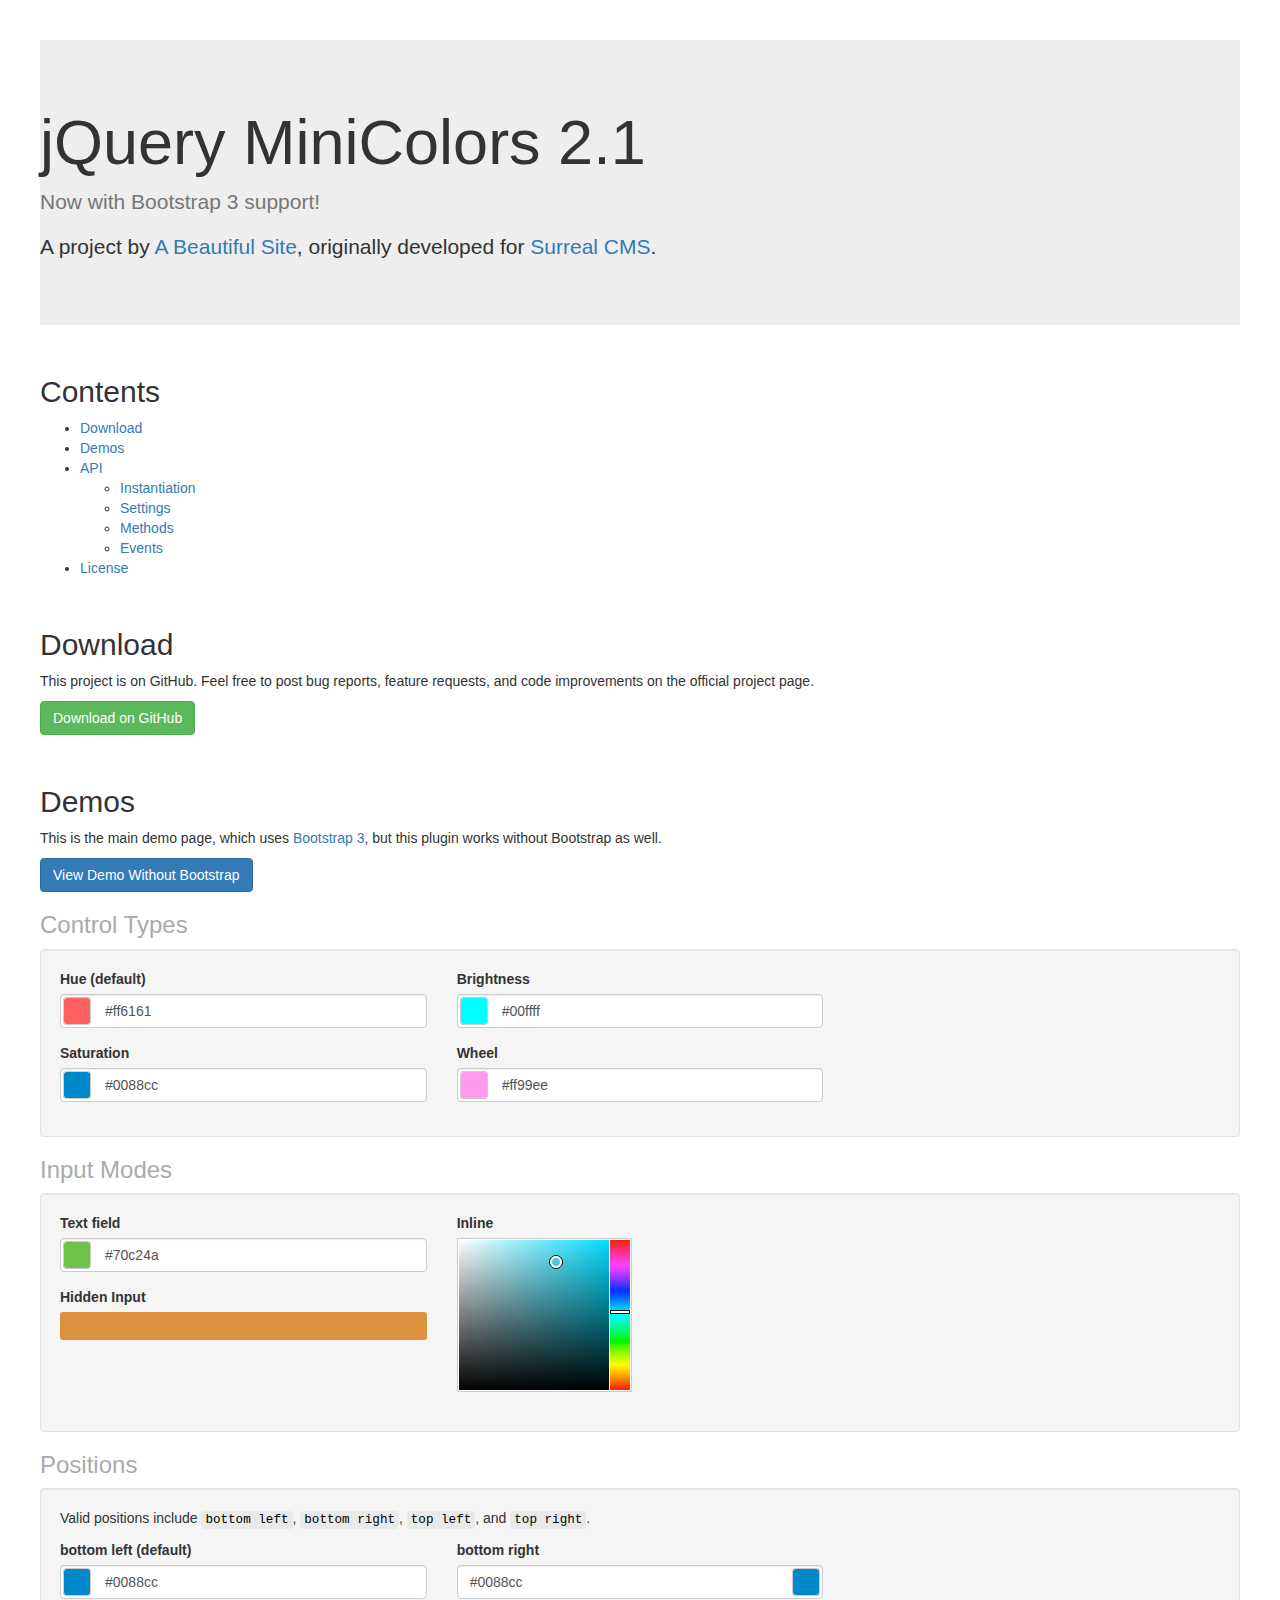
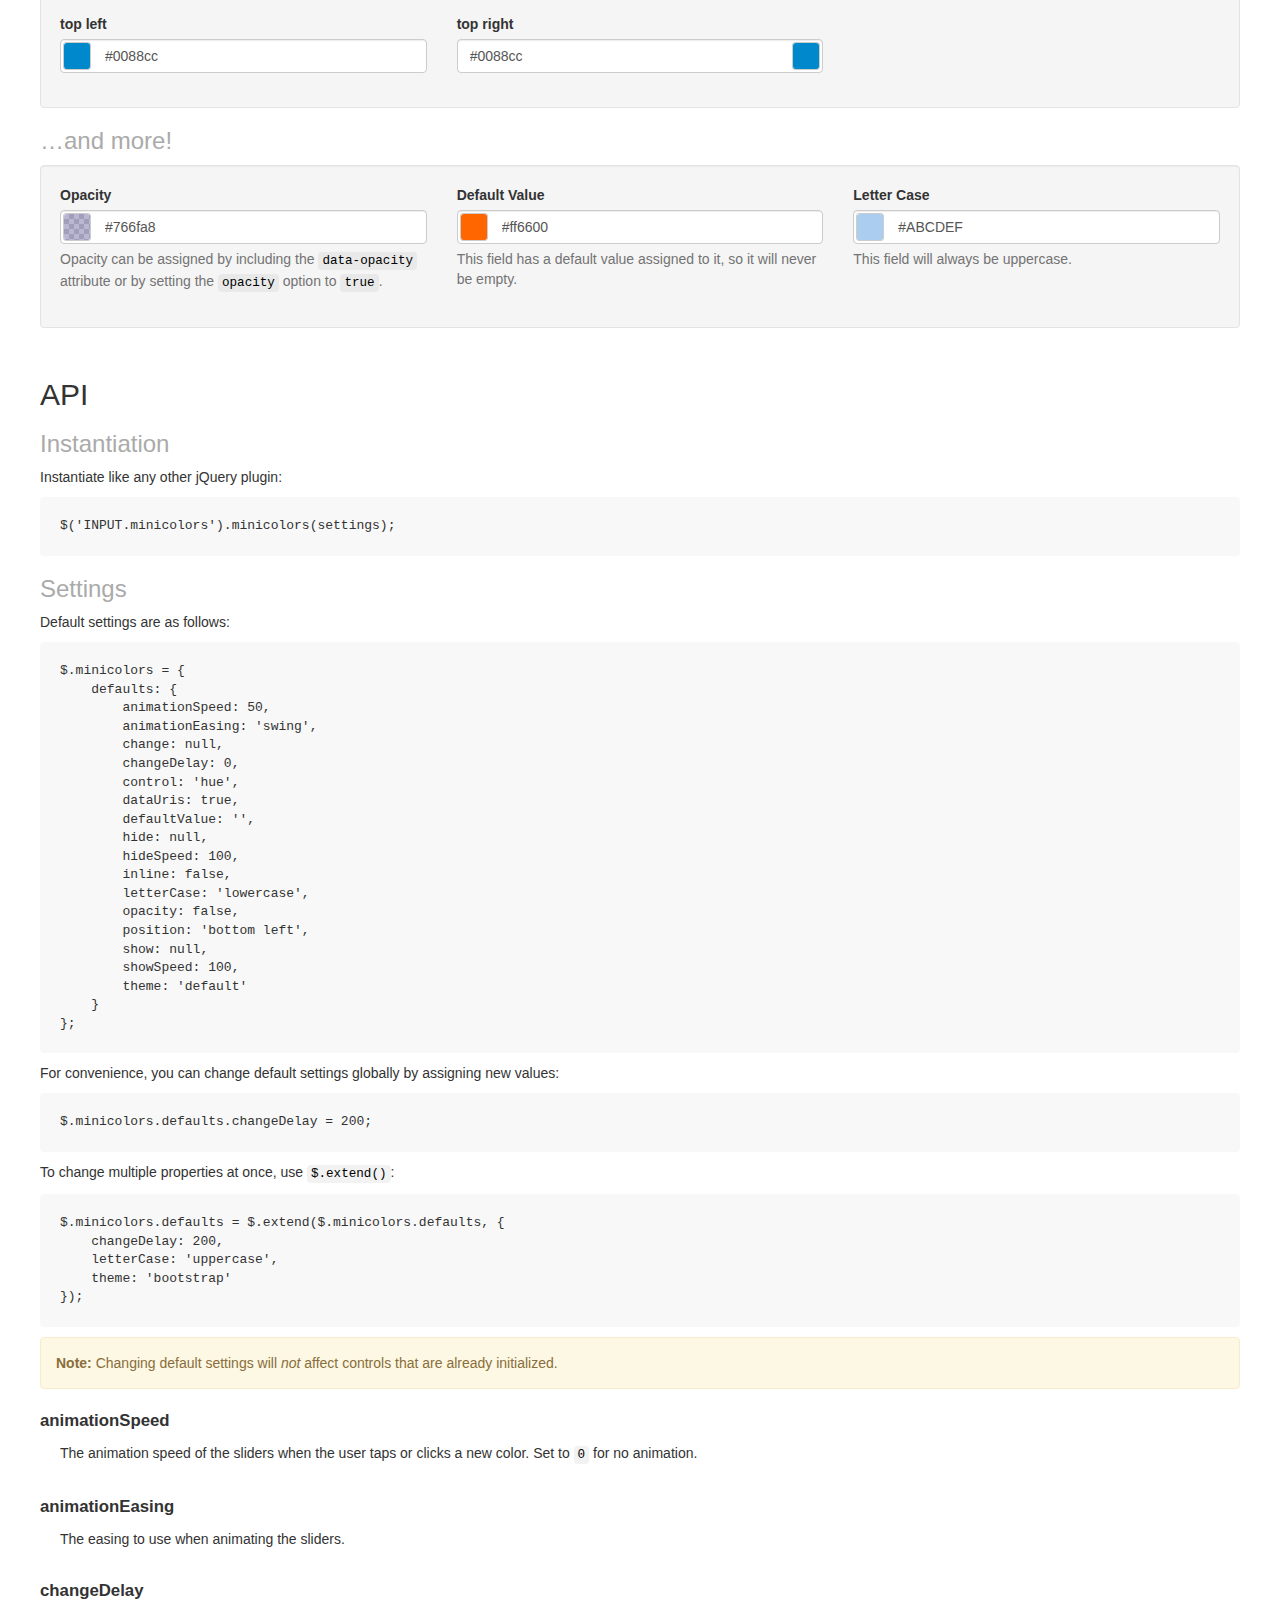
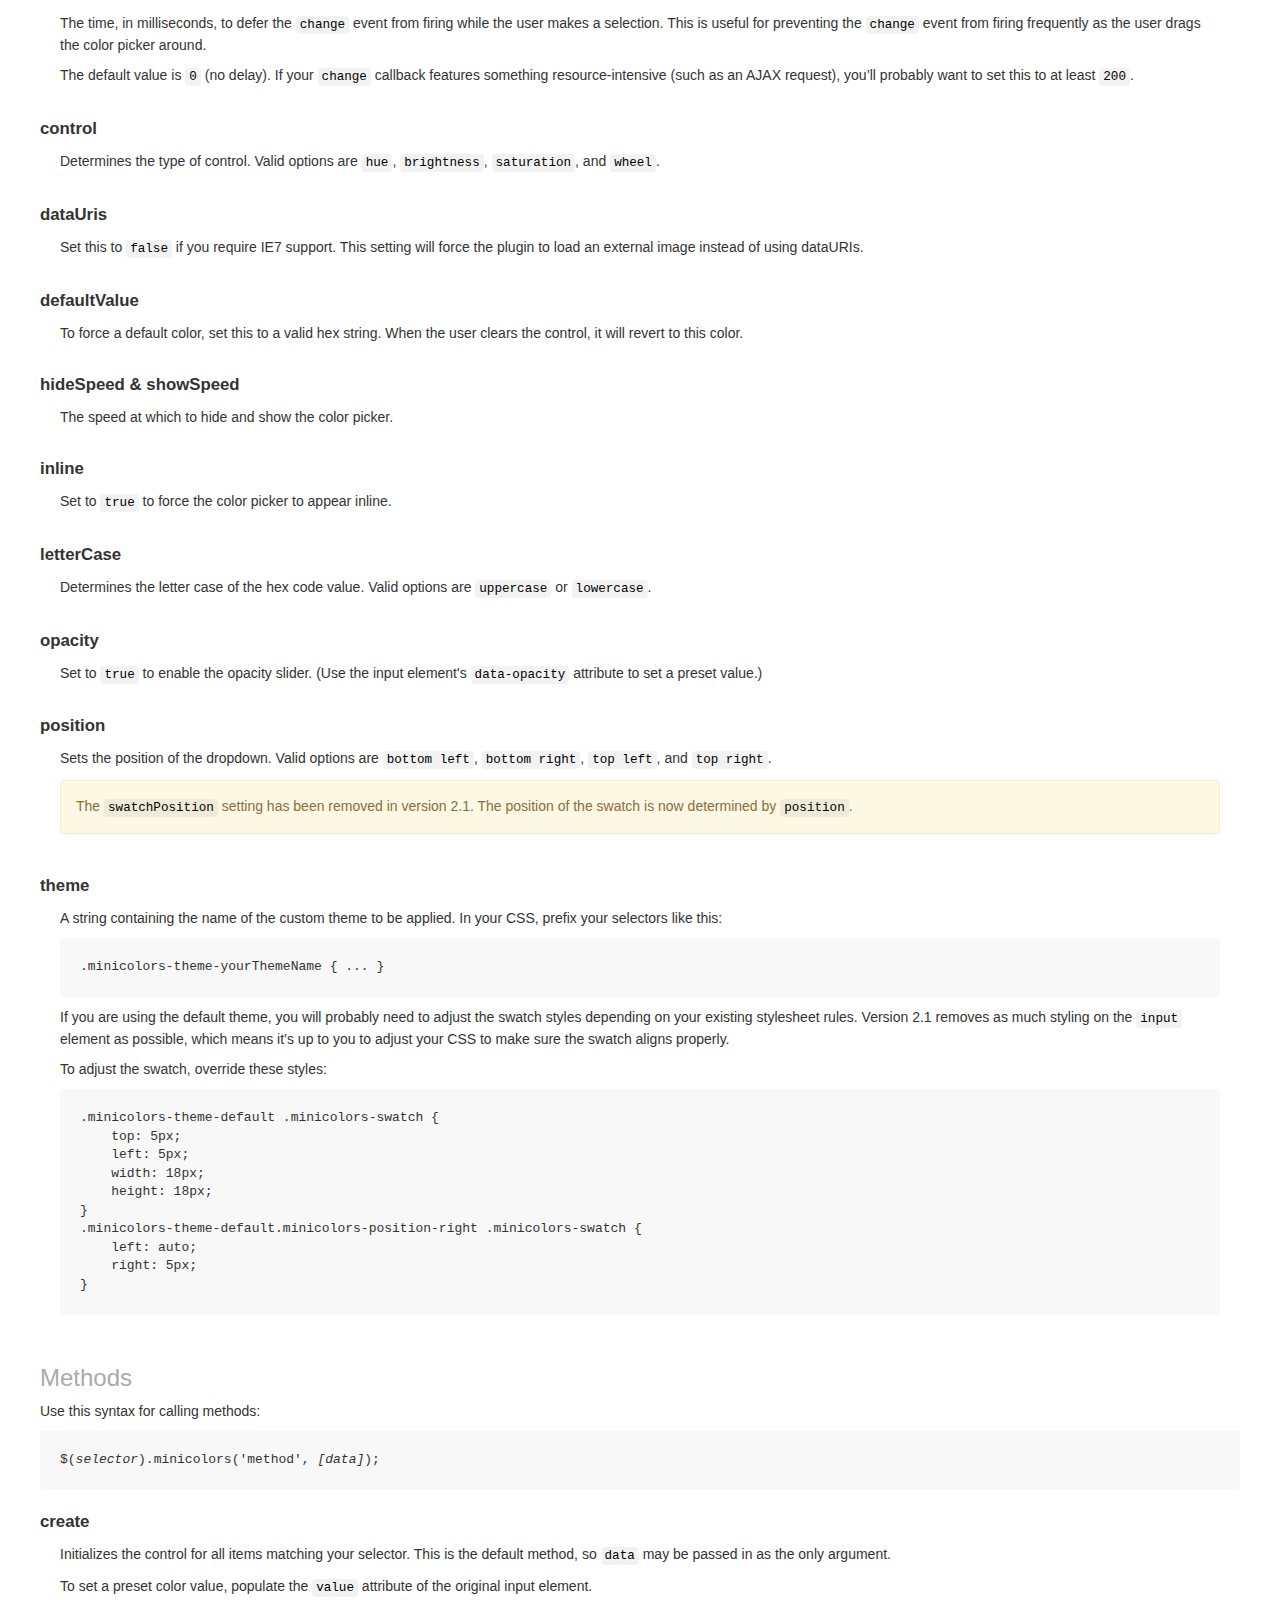
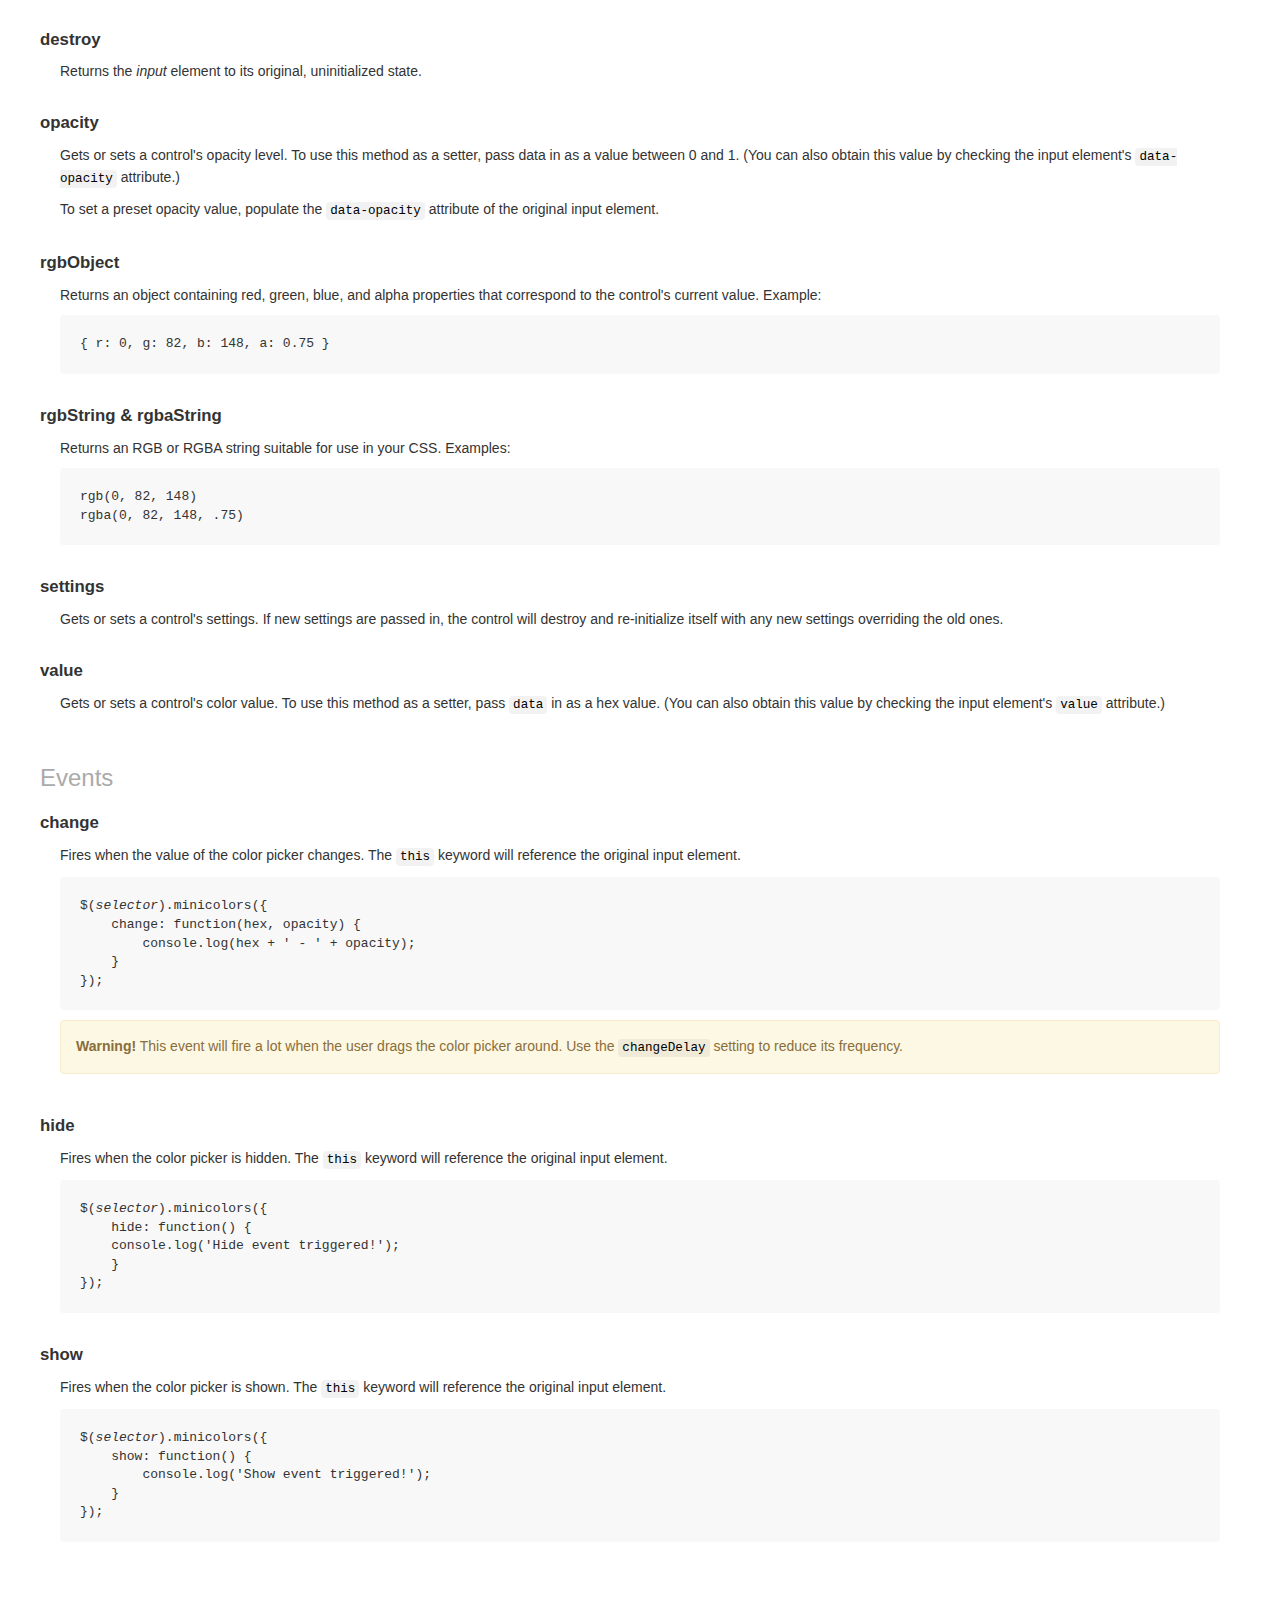
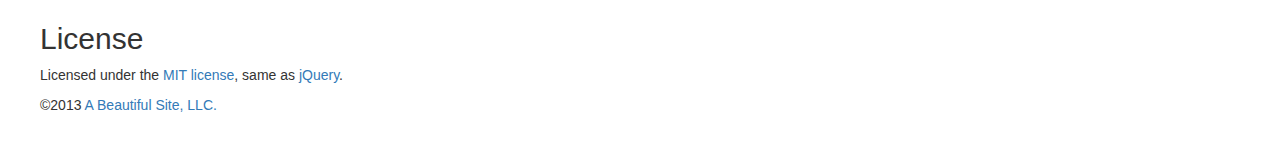
<file: src/jquery-minicolors/index.html>
<!doctype html>
<html>
<head>
    <title>jQuery MiniColors</title>
    <meta charset="utf-8">

    <!-- jQuery -->
    <script src="//ajax.googleapis.com/ajax/libs/jquery/1.10.2/jquery.min.js"></script>

    <!-- Bootstrap 3 -->
    <link rel="stylesheet" href="//netdna.bootstrapcdn.com/bootstrap/3.0.0/css/bootstrap.min.css">
    <script src="//netdna.bootstrapcdn.com/bootstrap/3.0.0/js/bootstrap.min.js"></script>

    <!-- MiniColors -->
    <script src="jquery.minicolors.js"></script>
    <link rel="stylesheet" href="jquery.minicolors.css">

    <style>
        dl {
            margin: 20px 0;
        }
        dt {
            font-size: 120%;
        }
        dd {
            padding: 10px 20px 20px 20px;
        }
        dd:last-child {
            border-bottom: none;
        }
        code {
            color: black;
            border: none;
            background: rgba(128, 128, 128, .1);
        }
        pre {
            background: #f8f8f8;
            border: none;
            color: #333;
            padding: 20px;
        }
        h2 {
            margin-top: 50px;
        }
        h3 {
            color: #aaa;
        }
    </style>

    <script>
        $(document).ready( function() {

            $('.demo').each( function() {
                //
                // Dear reader, it's actually very easy to initialize MiniColors. For example:
                //
                //  $(selector).minicolors();
                //
                // The way I've done it below is just for the demo, so don't get confused
                // by it. Also, data- attributes aren't supported at this time...they're
                // only used for this demo.
                //
                $(this).minicolors({
                    control: $(this).attr('data-control') || 'hue',
                    defaultValue: $(this).attr('data-defaultValue') || '',
                    inline: $(this).attr('data-inline') === 'true',
                    letterCase: $(this).attr('data-letterCase') || 'lowercase',
                    opacity: $(this).attr('data-opacity'),
                    position: $(this).attr('data-position') || 'bottom left',
                    change: function(hex, opacity) {
                        if( !hex ) return;
                        if( opacity ) hex += ', ' + opacity;
                        if( typeof console === 'object' ) {
                            console.log(hex);
                        }
                    },
                    theme: 'bootstrap'
                });

            });

        });
    </script>
</head>
<body>
    <div class="row" style="margin: 40px 40px;">
        <div class="col-12">

            <!-- Intro -->
            <div id="intro" class="jumbotron">
                <h1>jQuery MiniColors 2.1</h1>
                <p class="text-muted">
                    Now with Bootstrap 3 support!
                </p>
                <p>
                    A project by <a href="http://www.abeautifulsite.net/">A Beautiful Site</a>,
                    originally developed for <a href="http://www.surrealcms.com/">Surreal CMS</a>.
                </p>
            </div>

            <!-- Contents -->
            <h2 id="contents">Contents</h2>
            <ul>
                <li><a href="#download">Download</a></li>
                <li><a href="#demos">Demos</a></li>
                <li><a href="#api">API</a>
                    <ul>
                        <li><a href="#instantiation">Instantiation</a></li>
                        <li><a href="#settings">Settings</a></li>
                        <li><a href="#methods">Methods</a></li>
                        <li><a href="#events">Events</a></li>
                    </ul>
                </li>
                <li><a href="#license">License</a></li>
            </ul>

            <!-- Download -->
            <h2 id="download">Download</h2>
            <p>
                This project is on GitHub. Feel free to post bug reports, feature requests, and code
                improvements on the official project page.
            </p>
            <p>
                <a href="https://github.com/claviska/jquery-minicolors" class="btn btn-success">Download on GitHub</a>
            </p>

            <!-- Demos -->
            <h2 id="demos">Demos</h2>
            <p>
                This is the main demo page, which uses <a href="http://getbootstrap.com/">Bootstrap 3</a>,
                but this plugin works without Bootstrap as well.
            </p>
            <p>
                <a href="without-bootstrap.html" class="btn btn-primary">View Demo Without Bootstrap</a>
            </p>

            <!-- Control types -->
            <h3>Control Types</h3>
            <div class="well">
                <div class="row">
                    <div class="col-lg-4 col-sm-4 col-12">

                        <div class="form-group">
                            <label for="hue-demo">Hue (default)</label>
                            <input type="text" id="hue-demo" class="form-control demo" data-control="hue" value="#ff6161">
                        </div>
                        <div class="form-group">
                            <label for="saturation-demo">Saturation</label>
                            <input type="text" id="saturation-demo" class="form-control demo" data-control="saturation" value="#0088cc">
                        </div>
                    </div>

                    <div class="col-lg-4 col-sm-4 col-12">
                        <div class="form-group">
                            <label for="brightness-demo">Brightness</label>
                            <input type="text" id="brightness-demo" class="form-control demo" data-control="brightness" value="#00ffff">
                        </div>
                        <div class="form-group">
                            <label for="wheel-demo">Wheel</label>
                            <input type="text" id="wheel-demo" class="form-control demo" data-control="wheel" value="#ff99ee">
                        </div>
                    </div>
                </div>
            </div>

            <!-- Input modes -->
            <h3>Input Modes</h3>
            <div class="well">
                <div class="row">
                    <div class="col-lg-4 col-sm-4 col-12">
                        <div class="form-group">
                            <label for="text-field">Text field</label>
                            <br>
                            <input type="text" id="text-field" class="form-control demo" value="#70c24a">
                        </div>
                        <div class="form-group">
                            <label for="hidden-input">Hidden Input</label>
                            <br>
                            <input type="hidden" id="hidden-input" class="demo" value="#db913d">
                        </div>
                    </div>
                    <div class="col-lg-4 col-sm-4 col-12">
                        <div class="form-group">
                            <label for="inline">Inline</label>
                            <br>
                            <input type="text" id="inline" class="form-control demo" data-inline="true" value="#4fc8db">
                        </div>
                    </div>
                </div>
            </div>

            <!-- Positions -->
            <h3>Positions</h3>
            <div class="well">
                <p>
                    Valid positions include <code>bottom left</code>, <code>bottom right</code>, <code>top
                    left</code>, and <code>top right</code>.
                </p>
                <div class="row">
                    <div class="col-lg-4 col-sm-4 col-12">
                        <div class="form-group">
                            <label for="position-bottom-left">bottom left (default)</label>
                            <input type="text" id="position-bottom-left" class="form-control demo" data-position="bottom left" value="#0088cc">
                        </div>
                        <div class="form-group">
                            <label for="position-top-left">top left</label>
                            <input type="text" id="position-top-left" class="form-control demo" data-position="top left" value="#0088cc">
                        </div>
                    </div>
                    <div class="col-lg-4 col-sm-4 col-12">
                        <div class="form-group">
                            <label for="position-bottom-right">bottom right</label>
                            <input type="text" id="position-bottom-right" class="form-control demo" data-position="bottom right" value="#0088cc">
                        </div>
                        <div class="form-group">
                            <label for="position-top-right">top right</label>
                            <input type="text" id="position-top-right" class="form-control demo" data-position="top right" value="#0088cc">
                        </div>
                    </div>
                    <div class="col-lg-4 col-sm-4 col-12">
                    </div>
                </div>
            </div>

            <!-- and more -->
            <h3>&hellip;and more!</h3>
            <div class="well">
                <div class="row">
                    <div class="col-lg-4 col-sm-4 col-12">
                        <div class="form-group">
                            <label for="opacity">Opacity</label>
                            <br>
                            <input type="text" id="opacity" class="form-control demo" data-opacity=".5" value="#766fa8">
                            <span class="help-block">
                                Opacity can be assigned by including the <code>data-opacity</code> attribute
                                or by setting the <code>opacity</code> option to <code>true</code>.
                            </span>
                        </div>
                    </div>
                    <div class="col-lg-4 col-sm-4 col-12">
                        <div class="form-group">
                            <label for="default-value">Default Value</label>
                            <br>
                            <input type="text" id="default-value" class="form-control demo" data-defaultValue="#ff6600">
                            <span class="help-block">
                                This field has a default value assigned to it, so it will never be empty.
                            </span>
                        </div>
                    </div>
                    <div class="col-lg-4 col-sm-4 col-12">
                        <div class="form-group">
                            <label for="letter-case">Letter Case</label>
                            <br>
                            <input type="text" id="letter-case" class="form-control demo" data-letterCase="uppercase" value="#abcdef">
                            <span class="help-block">
                                This field will always be uppercase.
                            </span>
                        </div>
                    </div>
                </div>
            </div>

            <!-- API -->
            <h2 id="api">API</h2>

            <!-- Instantiation -->
            <h3 id="instantiation">Instantiation</h3>
            <p>
                Instantiate like any other jQuery plugin:
            </p>
            <pre>$('INPUT.minicolors').minicolors(settings);</pre>

            <!-- Settings -->
            <h3 id="settings">Settings</h3>

            <p>
                Default settings are as follows:
            </p>
<pre>
$.minicolors = {
    defaults: {
        animationSpeed: 50,
        animationEasing: 'swing',
        change: null,
        changeDelay: 0,
        control: 'hue',
        dataUris: true,
        defaultValue: '',
        hide: null,
        hideSpeed: 100,
        inline: false,
        letterCase: 'lowercase',
        opacity: false,
        position: 'bottom left',
        show: null,
        showSpeed: 100,
        theme: 'default'
    }
};
</pre>
            <p>
                For convenience, you can change default settings globally by assigning new values:
            </p>
<pre>
$.minicolors.defaults.changeDelay = 200;
</pre>
            <p>
                To change multiple properties at once, use <code>$.extend()</code>:
            </p>
<pre>
$.minicolors.defaults = $.extend($.minicolors.defaults, {
    changeDelay: 200,
    letterCase: 'uppercase',
    theme: 'bootstrap'
});
</pre>
            <p class="alert alert-warning">
                <strong>Note:</strong> Changing default settings will <em>not</em> affect controls that
                are already initialized.
            </p>



            <dl>
                <dt>animationSpeed</dt>
                <dd>
                    <p>
                        The animation speed of the sliders when the user taps or clicks a new color. Set to
                        <code>0</code> for no animation.
                    </p>
                </dd>

                <dt>animationEasing</dt>
                <dd>
                    <p>
                        The easing to use when animating the sliders.
                    </p>
                </dd>

                <dt>changeDelay</dt>
                <dd>
                    <p>
                        The time, in milliseconds, to defer the <code>change</code> event from firing while
                        the user makes a selection. This is useful for preventing the <code>change</code> event
                        from firing frequently as the user drags the color picker around.
                    </p>
                    <p>
                        The default value is <code>0</code> (no delay). If your <code>change</code> callback
                        features something resource-intensive (such as an AJAX request), you’ll probably want
                        to set this to at least <code>200</code>.
                    </p>
                </dd>

                <dt>control</dt>
                <dd>
                    <p>
                        Determines the type of control. Valid options are <code>hue</code>, <code>brightness</code>,
                        <code>saturation</code>, and <code>wheel</code>.
                    </p>
                </dd>

                <dt>dataUris</dt>
                <dd>
                    <p>
                        Set this to <code>false</code> if you require IE7 support. This setting will force
                        the plugin to load an external image instead of using dataURIs.
                    </p>
                </dd>

                <dt>defaultValue</dt>
                <dd>
                    <p>
                        To force a default color, set this to a valid hex string. When the user clears the
                        control, it will revert to this color.
                    </p>
                </dd>

                <dt>hideSpeed &amp; showSpeed</dt>
                <dd>
                    <p>
                        The speed at which to hide and show the color picker.
                    </p>
                </dd>

                <dt>inline</dt>
                <dd>
                    <p>
                        Set to <code>true</code> to force the color picker to appear inline.
                    </p>
                </dd>

                <dt>letterCase</dt>
                <dd>
                    <p>
                        Determines the letter case of the hex code value. Valid options are <code>uppercase</code>
                        or <code>lowercase</code>.
                    </p>
                </dd>

                <dt>opacity</dt>
                <dd>
                    <p>
                        Set to <code>true</code> to enable the opacity slider. (Use the input element's
                        <code>data-opacity</code> attribute to set a preset value.)
                    </p>
                </dd>

                <dt>position</dt>
                <dd>
                    <p>
                        Sets the position of the dropdown. Valid options are <code>bottom left</code>,
                        <code>bottom right</code>, <code>top left</code>, and <code>top right</code>.
                    </p>
                    <p class="alert alert-warning">
                        The <code>swatchPosition</code> setting has been removed in version 2.1. The position
                        of the swatch is now determined by <code>position</code>.
                    </p>
                </dd>

                <dt>theme</dt>
                <dd>
                    <p>
                        A string containing the name of the custom theme to be applied. In your CSS, prefix
                        your selectors like this:
                    </p>
<pre>
.minicolors-theme-yourThemeName { ... }
</pre>
                    <p>
                        If you are using the default theme, you will probably need to adjust the swatch
                        styles depending on your existing stylesheet rules. Version 2.1 removes as much
                        styling on the <code>input</code> element as possible, which means it’s up to
                        you to adjust your CSS to make sure the swatch aligns properly.
                    </p>
                    <p>
                        To adjust the swatch, override these styles:
                    </p>
<pre>
.minicolors-theme-default .minicolors-swatch {
    top: 5px;
    left: 5px;
    width: 18px;
    height: 18px;
}
.minicolors-theme-default.minicolors-position-right .minicolors-swatch {
    left: auto;
    right: 5px;
}
</pre>
                    </div>
                </dd>
            </dl>

            <!-- Methods -->
            <h3 id="methods">Methods</h3>
            <p>Use this syntax for calling methods:</p>
            <pre>$(<em>selector</em>).minicolors('method', <em>[data]</em>);</pre>
            <dl>
                <dt>create</dt>
                <dd>
                    <p>
                        Initializes the control for all items matching your selector. This is the default
                        method, so <code>data</code> may be passed in as the only argument.
                    </p>
                    <p>
                        To set a preset color value, populate the <code>value</code> attribute of the original
                        input element.
                    </p>
                </dd>

                <dt>destroy</dt>
                <dd>
                    <p>
                        Returns the <em>input</em> element to its original, uninitialized state.
                    </p>
                </dd>

                <dt>opacity</dt>
                <dd>
                    <p>
                        Gets or sets a control's opacity level. To use this method as a setter, pass data in
                        as a value between 0 and 1. (You can also obtain this value by checking the input
                        element's <code>data-opacity</code> attribute.)
                    </p>
                    <p>
                        To set a preset opacity value, populate the <code>data-opacity</code> attribute of the
                        original input element.
                    </p>
                </dd>

                <dt>rgbObject</dt>
                <dd>
                    <p>
                        Returns an object containing red, green, blue, and alpha properties that correspond to
                        the control's current value. Example:
                    </p>
                    <pre>{ r: 0, g: 82, b: 148, a: 0.75 }</pre>
                </dd>

                <dt>rgbString &amp; rgbaString</dt>
                <dd>
                    <p>
                        Returns an RGB or RGBA string suitable for use in your CSS. Examples:
                    </p>
<pre>
rgb(0, 82, 148)
rgba(0, 82, 148, .75)
</pre>
                </dd>

                <dt>settings</dt>
                <dd>
                    <p>
                        Gets or sets a control's settings. If new settings are passed in, the control will
                        destroy and re-initialize itself with any new settings overriding the old ones.
                    </p>
                </dd>

                <dt>value</dt>
                <dd>
                    <p>
                        Gets or sets a control's color value. To use this method as a setter, pass
                        <code>data</code> in as a hex value. (You can also obtain this value by checking the
                        input element's <code>value</code> attribute.)
                    </p>
                </dd>
            </dl>

            <!-- Events -->
            <h3 id="events">Events</h3>
            <dl>
                <dt>change</dt>
                <dd>
                    <p>Fires when the value of the color picker changes. The <code>this</code> keyword will reference the original input element.
<pre>
$(<em>selector</em>).minicolors({
    change: function(hex, opacity) {
        console.log(hex + ' - ' + opacity);
    }
});
</pre>
                    <p class="alert alert-warning">
                        <strong>Warning!</strong> This event will fire a lot when the user drags the
                        color picker around. Use the <code>changeDelay</code> setting to reduce its
                        frequency.
                    </p>
                </dd>

                <dt>hide</dt>
                <dd>
                    <p>
                        Fires when the color picker is hidden. The <code>this</code> keyword will reference
                        the original input element.
                    </p>
<pre>
$(<em>selector</em>).minicolors({
    hide: function() {
    console.log('Hide event triggered!');
    }
});
</pre>
                </dd>

                <dt>show</dt>
                <dd>
                    <p>
                        Fires when the color picker is shown. The <code>this</code> keyword will reference
                        the original input element.
                    </p>
<pre>
$(<em>selector</em>).minicolors({
    show: function() {
        console.log('Show event triggered!');
    }
});
</pre>
                </dd>
            </dl>

            <h2 id="license">License</h2>
            <p>
                Licensed under the <a href="http://opensource.org/licenses/MIT">MIT license</a>,
                same as <a href="https://jquery.org/license/">jQuery</a>.
            </p>
            <p>
                &copy;2013 <a href="http://www.abeautifulsite.net/">A Beautiful Site, LLC.</a>
            </p>
        </div>
    </div>
</body>
</html>
</file>
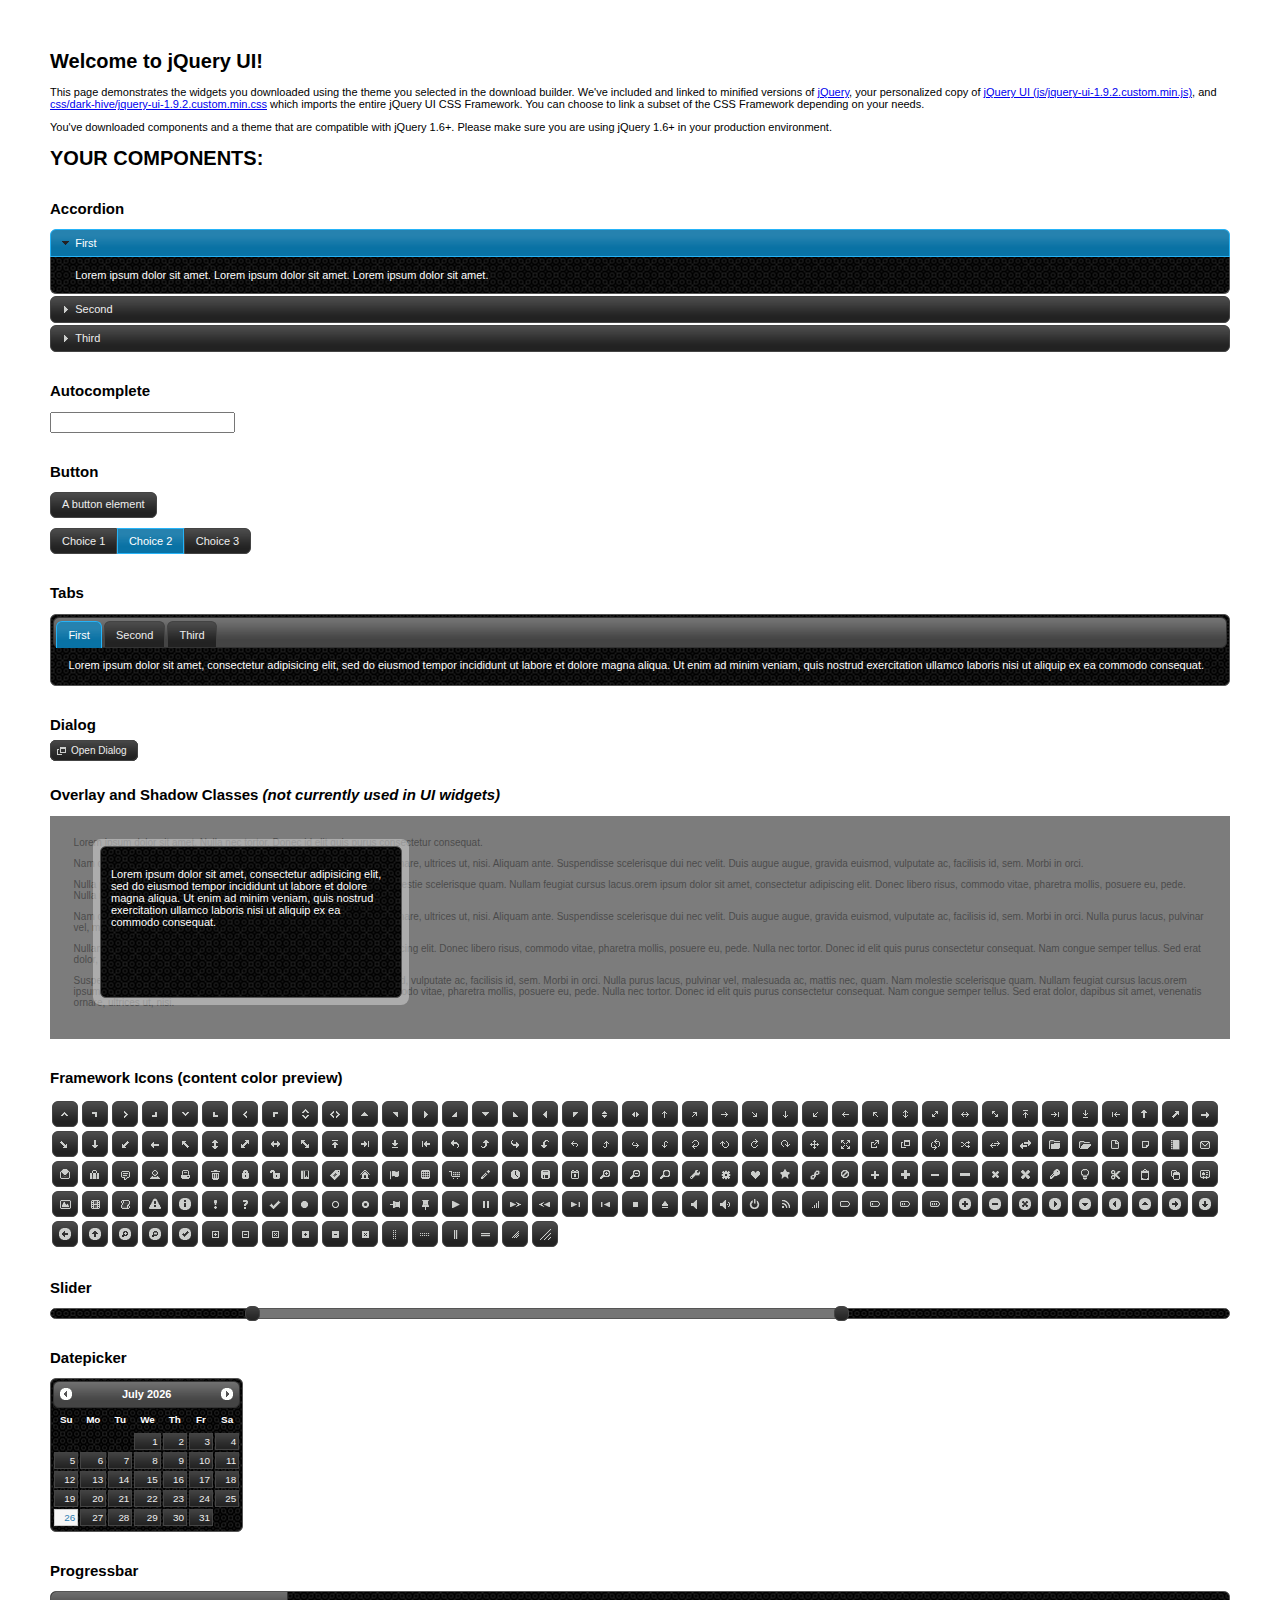
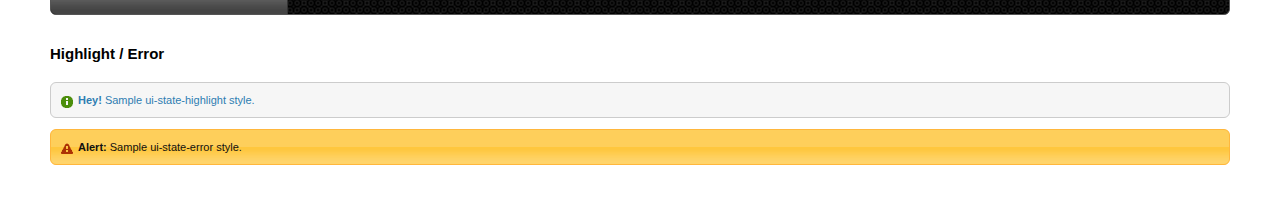
<file: src/jquery-ui-1.9.2.custom/index.html>
<!doctype html>
<html lang="us">
<head>
	<meta charset="utf-8">
	<title>jQuery UI Example Page</title>
	<link href="css/dark-hive/jquery-ui-1.9.2.custom.css" rel="stylesheet">
	<script src="js/jquery-1.8.3.js"></script>
	<script src="js/jquery-ui-1.9.2.custom.js"></script>
	<script>
	$(function() {
		
		$( "#accordion" ).accordion();
		

		
		var availableTags = [
			"ActionScript",
			"AppleScript",
			"Asp",
			"BASIC",
			"C",
			"C++",
			"Clojure",
			"COBOL",
			"ColdFusion",
			"Erlang",
			"Fortran",
			"Groovy",
			"Haskell",
			"Java",
			"JavaScript",
			"Lisp",
			"Perl",
			"PHP",
			"Python",
			"Ruby",
			"Scala",
			"Scheme"
		];
		$( "#autocomplete" ).autocomplete({
			source: availableTags
		});
		

		
		$( "#button" ).button();
		$( "#radioset" ).buttonset();
		

		
		$( "#tabs" ).tabs();
		

		
		$( "#dialog" ).dialog({
			autoOpen: false,
			width: 400,
			buttons: [
				{
					text: "Ok",
					click: function() {
						$( this ).dialog( "close" );
					}
				},
				{
					text: "Cancel",
					click: function() {
						$( this ).dialog( "close" );
					}
				}
			]
		});

		// Link to open the dialog
		$( "#dialog-link" ).click(function( event ) {
			$( "#dialog" ).dialog( "open" );
			event.preventDefault();
		});
		

		
		$( "#datepicker" ).datepicker({
			inline: true
		});
		

		
		$( "#slider" ).slider({
			range: true,
			values: [ 17, 67 ]
		});
		

		
		$( "#progressbar" ).progressbar({
			value: 20
		});
		

		// Hover states on the static widgets
		$( "#dialog-link, #icons li" ).hover(
			function() {
				$( this ).addClass( "ui-state-hover" );
			},
			function() {
				$( this ).removeClass( "ui-state-hover" );
			}
		);
	});
	</script>
	<style>
	body{
		font: 62.5% "Trebuchet MS", sans-serif;
		margin: 50px;
	}
	.demoHeaders {
		margin-top: 2em;
	}
	#dialog-link {
		padding: .4em 1em .4em 20px;
		text-decoration: none;
		position: relative;
	}
	#dialog-link span.ui-icon {
		margin: 0 5px 0 0;
		position: absolute;
		left: .2em;
		top: 50%;
		margin-top: -8px;
	}
	#icons {
		margin: 0;
		padding: 0;
	}
	#icons li {
		margin: 2px;
		position: relative;
		padding: 4px 0;
		cursor: pointer;
		float: left;
		list-style: none;
	}
	#icons span.ui-icon {
		float: left;
		margin: 0 4px;
	}
	</style>
</head>
<body>

<h1>Welcome to jQuery UI!</h1>

<div class="ui-widget">
	<p>This page demonstrates the widgets you downloaded using the theme you selected in the download builder. We've included and linked to minified versions of <a href="js/jquery-1.8.3.js">jQuery</a>, your personalized copy of <a href="js/jquery-ui-1.9.2.custom.min.js">jQuery UI (js/jquery-ui-1.9.2.custom.min.js)</a>, and <a href="css/dark-hive/jquery-ui-1.9.2.custom.min.css">css/dark-hive/jquery-ui-1.9.2.custom.min.css</a> which imports the entire jQuery UI CSS Framework. You can choose to link a subset of the CSS Framework depending on your needs. </p>
	<p>You've downloaded components and a theme that are compatible with jQuery 1.6+. Please make sure you are using jQuery 1.6+ in your production environment.</p>
</div>

<h1>YOUR COMPONENTS:</h1>


<!-- Accordion -->
<h2 class="demoHeaders">Accordion</h2>
<div id="accordion">
	<h3>First</h3>
	<div>Lorem ipsum dolor sit amet. Lorem ipsum dolor sit amet. Lorem ipsum dolor sit amet.</div>
	<h3>Second</h3>
	<div>Phasellus mattis tincidunt nibh.</div>
	<h3>Third</h3>
	<div>Nam dui erat, auctor a, dignissim quis.</div>
</div>



<!-- Autocomplete -->
<h2 class="demoHeaders">Autocomplete</h2>
<div>
	<input id="autocomplete" title="type &quot;a&quot;">
</div>



<!-- Button -->
<h2 class="demoHeaders">Button</h2>
<button id="button">A button element</button>
<form style="margin-top: 1em;">
	<div id="radioset">
		<input type="radio" id="radio1" name="radio"><label for="radio1">Choice 1</label>
		<input type="radio" id="radio2" name="radio" checked="checked"><label for="radio2">Choice 2</label>
		<input type="radio" id="radio3" name="radio"><label for="radio3">Choice 3</label>
	</div>
</form>



<!-- Tabs -->
<h2 class="demoHeaders">Tabs</h2>
<div id="tabs">
	<ul>
		<li><a href="#tabs-1">First</a></li>
		<li><a href="#tabs-2">Second</a></li>
		<li><a href="#tabs-3">Third</a></li>
	</ul>
	<div id="tabs-1">Lorem ipsum dolor sit amet, consectetur adipisicing elit, sed do eiusmod tempor incididunt ut labore et dolore magna aliqua. Ut enim ad minim veniam, quis nostrud exercitation ullamco laboris nisi ut aliquip ex ea commodo consequat.</div>
	<div id="tabs-2">Phasellus mattis tincidunt nibh. Cras orci urna, blandit id, pretium vel, aliquet ornare, felis. Maecenas scelerisque sem non nisl. Fusce sed lorem in enim dictum bibendum.</div>
	<div id="tabs-3">Nam dui erat, auctor a, dignissim quis, sollicitudin eu, felis. Pellentesque nisi urna, interdum eget, sagittis et, consequat vestibulum, lacus. Mauris porttitor ullamcorper augue.</div>
</div>



<!-- Dialog NOTE: Dialog is not generated by UI in this demo so it can be visually styled in themeroller-->
<h2 class="demoHeaders">Dialog</h2>
<p><a href="#" id="dialog-link" class="ui-state-default ui-corner-all"><span class="ui-icon ui-icon-newwin"></span>Open Dialog</a></p>

<h2 class="demoHeaders">Overlay and Shadow Classes <em>(not currently used in UI widgets)</em></h2>
<div style="position: relative; width: 96%; height: 200px; padding:1% 2%; overflow:hidden;" class="fakewindowcontain">
	<p>Lorem ipsum dolor sit amet,  Nulla nec tortor. Donec id elit quis purus consectetur consequat. </p><p>Nam congue semper tellus. Sed erat dolor, dapibus sit amet, venenatis ornare, ultrices ut, nisi. Aliquam ante. Suspendisse scelerisque dui nec velit. Duis augue augue, gravida euismod, vulputate ac, facilisis id, sem. Morbi in orci. </p><p>Nulla purus lacus, pulvinar vel, malesuada ac, mattis nec, quam. Nam molestie scelerisque quam. Nullam feugiat cursus lacus.orem ipsum dolor sit amet, consectetur adipiscing elit. Donec libero risus, commodo vitae, pharetra mollis, posuere eu, pede. Nulla nec tortor. Donec id elit quis purus consectetur consequat. </p><p>Nam congue semper tellus. Sed erat dolor, dapibus sit amet, venenatis ornare, ultrices ut, nisi. Aliquam ante. Suspendisse scelerisque dui nec velit. Duis augue augue, gravida euismod, vulputate ac, facilisis id, sem. Morbi in orci. Nulla purus lacus, pulvinar vel, malesuada ac, mattis nec, quam. Nam molestie scelerisque quam. </p><p>Nullam feugiat cursus lacus.orem ipsum dolor sit amet, consectetur adipiscing elit. Donec libero risus, commodo vitae, pharetra mollis, posuere eu, pede. Nulla nec tortor. Donec id elit quis purus consectetur consequat. Nam congue semper tellus. Sed erat dolor, dapibus sit amet, venenatis ornare, ultrices ut, nisi. Aliquam ante. </p><p>Suspendisse scelerisque dui nec velit. Duis augue augue, gravida euismod, vulputate ac, facilisis id, sem. Morbi in orci. Nulla purus lacus, pulvinar vel, malesuada ac, mattis nec, quam. Nam molestie scelerisque quam. Nullam feugiat cursus lacus.orem ipsum dolor sit amet, consectetur adipiscing elit. Donec libero risus, commodo vitae, pharetra mollis, posuere eu, pede. Nulla nec tortor. Donec id elit quis purus consectetur consequat. Nam congue semper tellus. Sed erat dolor, dapibus sit amet, venenatis ornare, ultrices ut, nisi. </p>

	<!-- ui-dialog -->
	<div class="ui-overlay"><div class="ui-widget-overlay"></div><div class="ui-widget-shadow ui-corner-all" style="width: 302px; height: 152px; position: absolute; left: 50px; top: 30px;"></div></div>
	<div style="position: absolute; width: 280px; height: 130px;left: 50px; top: 30px; padding: 10px;" class="ui-widget ui-widget-content ui-corner-all">
		<div class="ui-dialog-content ui-widget-content" style="background: none; border: 0;">
			<p>Lorem ipsum dolor sit amet, consectetur adipisicing elit, sed do eiusmod tempor incididunt ut labore et dolore magna aliqua. Ut enim ad minim veniam, quis nostrud exercitation ullamco laboris nisi ut aliquip ex ea commodo consequat.</p>
		</div>
	</div>

</div>

<!-- ui-dialog -->
<div id="dialog" title="Dialog Title">
	<p>Lorem ipsum dolor sit amet, consectetur adipisicing elit, sed do eiusmod tempor incididunt ut labore et dolore magna aliqua. Ut enim ad minim veniam, quis nostrud exercitation ullamco laboris nisi ut aliquip ex ea commodo consequat.</p>
</div>



<h2 class="demoHeaders">Framework Icons (content color preview)</h2>
<ul id="icons" class="ui-widget ui-helper-clearfix">
	<li class="ui-state-default ui-corner-all" title=".ui-icon-carat-1-n"><span class="ui-icon ui-icon-carat-1-n"></span></li>
	<li class="ui-state-default ui-corner-all" title=".ui-icon-carat-1-ne"><span class="ui-icon ui-icon-carat-1-ne"></span></li>
	<li class="ui-state-default ui-corner-all" title=".ui-icon-carat-1-e"><span class="ui-icon ui-icon-carat-1-e"></span></li>
	<li class="ui-state-default ui-corner-all" title=".ui-icon-carat-1-se"><span class="ui-icon ui-icon-carat-1-se"></span></li>
	<li class="ui-state-default ui-corner-all" title=".ui-icon-carat-1-s"><span class="ui-icon ui-icon-carat-1-s"></span></li>
	<li class="ui-state-default ui-corner-all" title=".ui-icon-carat-1-sw"><span class="ui-icon ui-icon-carat-1-sw"></span></li>
	<li class="ui-state-default ui-corner-all" title=".ui-icon-carat-1-w"><span class="ui-icon ui-icon-carat-1-w"></span></li>
	<li class="ui-state-default ui-corner-all" title=".ui-icon-carat-1-nw"><span class="ui-icon ui-icon-carat-1-nw"></span></li>
	<li class="ui-state-default ui-corner-all" title=".ui-icon-carat-2-n-s"><span class="ui-icon ui-icon-carat-2-n-s"></span></li>
	<li class="ui-state-default ui-corner-all" title=".ui-icon-carat-2-e-w"><span class="ui-icon ui-icon-carat-2-e-w"></span></li>
	<li class="ui-state-default ui-corner-all" title=".ui-icon-triangle-1-n"><span class="ui-icon ui-icon-triangle-1-n"></span></li>
	<li class="ui-state-default ui-corner-all" title=".ui-icon-triangle-1-ne"><span class="ui-icon ui-icon-triangle-1-ne"></span></li>
	<li class="ui-state-default ui-corner-all" title=".ui-icon-triangle-1-e"><span class="ui-icon ui-icon-triangle-1-e"></span></li>
	<li class="ui-state-default ui-corner-all" title=".ui-icon-triangle-1-se"><span class="ui-icon ui-icon-triangle-1-se"></span></li>
	<li class="ui-state-default ui-corner-all" title=".ui-icon-triangle-1-s"><span class="ui-icon ui-icon-triangle-1-s"></span></li>
	<li class="ui-state-default ui-corner-all" title=".ui-icon-triangle-1-sw"><span class="ui-icon ui-icon-triangle-1-sw"></span></li>
	<li class="ui-state-default ui-corner-all" title=".ui-icon-triangle-1-w"><span class="ui-icon ui-icon-triangle-1-w"></span></li>
	<li class="ui-state-default ui-corner-all" title=".ui-icon-triangle-1-nw"><span class="ui-icon ui-icon-triangle-1-nw"></span></li>
	<li class="ui-state-default ui-corner-all" title=".ui-icon-triangle-2-n-s"><span class="ui-icon ui-icon-triangle-2-n-s"></span></li>
	<li class="ui-state-default ui-corner-all" title=".ui-icon-triangle-2-e-w"><span class="ui-icon ui-icon-triangle-2-e-w"></span></li>
	<li class="ui-state-default ui-corner-all" title=".ui-icon-arrow-1-n"><span class="ui-icon ui-icon-arrow-1-n"></span></li>
	<li class="ui-state-default ui-corner-all" title=".ui-icon-arrow-1-ne"><span class="ui-icon ui-icon-arrow-1-ne"></span></li>
	<li class="ui-state-default ui-corner-all" title=".ui-icon-arrow-1-e"><span class="ui-icon ui-icon-arrow-1-e"></span></li>
	<li class="ui-state-default ui-corner-all" title=".ui-icon-arrow-1-se"><span class="ui-icon ui-icon-arrow-1-se"></span></li>
	<li class="ui-state-default ui-corner-all" title=".ui-icon-arrow-1-s"><span class="ui-icon ui-icon-arrow-1-s"></span></li>
	<li class="ui-state-default ui-corner-all" title=".ui-icon-arrow-1-sw"><span class="ui-icon ui-icon-arrow-1-sw"></span></li>
	<li class="ui-state-default ui-corner-all" title=".ui-icon-arrow-1-w"><span class="ui-icon ui-icon-arrow-1-w"></span></li>
	<li class="ui-state-default ui-corner-all" title=".ui-icon-arrow-1-nw"><span class="ui-icon ui-icon-arrow-1-nw"></span></li>
	<li class="ui-state-default ui-corner-all" title=".ui-icon-arrow-2-n-s"><span class="ui-icon ui-icon-arrow-2-n-s"></span></li>
	<li class="ui-state-default ui-corner-all" title=".ui-icon-arrow-2-ne-sw"><span class="ui-icon ui-icon-arrow-2-ne-sw"></span></li>
	<li class="ui-state-default ui-corner-all" title=".ui-icon-arrow-2-e-w"><span class="ui-icon ui-icon-arrow-2-e-w"></span></li>
	<li class="ui-state-default ui-corner-all" title=".ui-icon-arrow-2-se-nw"><span class="ui-icon ui-icon-arrow-2-se-nw"></span></li>
	<li class="ui-state-default ui-corner-all" title=".ui-icon-arrowstop-1-n"><span class="ui-icon ui-icon-arrowstop-1-n"></span></li>
	<li class="ui-state-default ui-corner-all" title=".ui-icon-arrowstop-1-e"><span class="ui-icon ui-icon-arrowstop-1-e"></span></li>
	<li class="ui-state-default ui-corner-all" title=".ui-icon-arrowstop-1-s"><span class="ui-icon ui-icon-arrowstop-1-s"></span></li>
	<li class="ui-state-default ui-corner-all" title=".ui-icon-arrowstop-1-w"><span class="ui-icon ui-icon-arrowstop-1-w"></span></li>
	<li class="ui-state-default ui-corner-all" title=".ui-icon-arrowthick-1-n"><span class="ui-icon ui-icon-arrowthick-1-n"></span></li>
	<li class="ui-state-default ui-corner-all" title=".ui-icon-arrowthick-1-ne"><span class="ui-icon ui-icon-arrowthick-1-ne"></span></li>
	<li class="ui-state-default ui-corner-all" title=".ui-icon-arrowthick-1-e"><span class="ui-icon ui-icon-arrowthick-1-e"></span></li>
	<li class="ui-state-default ui-corner-all" title=".ui-icon-arrowthick-1-se"><span class="ui-icon ui-icon-arrowthick-1-se"></span></li>
	<li class="ui-state-default ui-corner-all" title=".ui-icon-arrowthick-1-s"><span class="ui-icon ui-icon-arrowthick-1-s"></span></li>
	<li class="ui-state-default ui-corner-all" title=".ui-icon-arrowthick-1-sw"><span class="ui-icon ui-icon-arrowthick-1-sw"></span></li>
	<li class="ui-state-default ui-corner-all" title=".ui-icon-arrowthick-1-w"><span class="ui-icon ui-icon-arrowthick-1-w"></span></li>
	<li class="ui-state-default ui-corner-all" title=".ui-icon-arrowthick-1-nw"><span class="ui-icon ui-icon-arrowthick-1-nw"></span></li>
	<li class="ui-state-default ui-corner-all" title=".ui-icon-arrowthick-2-n-s"><span class="ui-icon ui-icon-arrowthick-2-n-s"></span></li>
	<li class="ui-state-default ui-corner-all" title=".ui-icon-arrowthick-2-ne-sw"><span class="ui-icon ui-icon-arrowthick-2-ne-sw"></span></li>
	<li class="ui-state-default ui-corner-all" title=".ui-icon-arrowthick-2-e-w"><span class="ui-icon ui-icon-arrowthick-2-e-w"></span></li>
	<li class="ui-state-default ui-corner-all" title=".ui-icon-arrowthick-2-se-nw"><span class="ui-icon ui-icon-arrowthick-2-se-nw"></span></li>
	<li class="ui-state-default ui-corner-all" title=".ui-icon-arrowthickstop-1-n"><span class="ui-icon ui-icon-arrowthickstop-1-n"></span></li>
	<li class="ui-state-default ui-corner-all" title=".ui-icon-arrowthickstop-1-e"><span class="ui-icon ui-icon-arrowthickstop-1-e"></span></li>
	<li class="ui-state-default ui-corner-all" title=".ui-icon-arrowthickstop-1-s"><span class="ui-icon ui-icon-arrowthickstop-1-s"></span></li>
	<li class="ui-state-default ui-corner-all" title=".ui-icon-arrowthickstop-1-w"><span class="ui-icon ui-icon-arrowthickstop-1-w"></span></li>
	<li class="ui-state-default ui-corner-all" title=".ui-icon-arrowreturnthick-1-w"><span class="ui-icon ui-icon-arrowreturnthick-1-w"></span></li>
	<li class="ui-state-default ui-corner-all" title=".ui-icon-arrowreturnthick-1-n"><span class="ui-icon ui-icon-arrowreturnthick-1-n"></span></li>
	<li class="ui-state-default ui-corner-all" title=".ui-icon-arrowreturnthick-1-e"><span class="ui-icon ui-icon-arrowreturnthick-1-e"></span></li>
	<li class="ui-state-default ui-corner-all" title=".ui-icon-arrowreturnthick-1-s"><span class="ui-icon ui-icon-arrowreturnthick-1-s"></span></li>
	<li class="ui-state-default ui-corner-all" title=".ui-icon-arrowreturn-1-w"><span class="ui-icon ui-icon-arrowreturn-1-w"></span></li>
	<li class="ui-state-default ui-corner-all" title=".ui-icon-arrowreturn-1-n"><span class="ui-icon ui-icon-arrowreturn-1-n"></span></li>
	<li class="ui-state-default ui-corner-all" title=".ui-icon-arrowreturn-1-e"><span class="ui-icon ui-icon-arrowreturn-1-e"></span></li>
	<li class="ui-state-default ui-corner-all" title=".ui-icon-arrowreturn-1-s"><span class="ui-icon ui-icon-arrowreturn-1-s"></span></li>
	<li class="ui-state-default ui-corner-all" title=".ui-icon-arrowrefresh-1-w"><span class="ui-icon ui-icon-arrowrefresh-1-w"></span></li>
	<li class="ui-state-default ui-corner-all" title=".ui-icon-arrowrefresh-1-n"><span class="ui-icon ui-icon-arrowrefresh-1-n"></span></li>
	<li class="ui-state-default ui-corner-all" title=".ui-icon-arrowrefresh-1-e"><span class="ui-icon ui-icon-arrowrefresh-1-e"></span></li>
	<li class="ui-state-default ui-corner-all" title=".ui-icon-arrowrefresh-1-s"><span class="ui-icon ui-icon-arrowrefresh-1-s"></span></li>
	<li class="ui-state-default ui-corner-all" title=".ui-icon-arrow-4"><span class="ui-icon ui-icon-arrow-4"></span></li>
	<li class="ui-state-default ui-corner-all" title=".ui-icon-arrow-4-diag"><span class="ui-icon ui-icon-arrow-4-diag"></span></li>
	<li class="ui-state-default ui-corner-all" title=".ui-icon-extlink"><span class="ui-icon ui-icon-extlink"></span></li>
	<li class="ui-state-default ui-corner-all" title=".ui-icon-newwin"><span class="ui-icon ui-icon-newwin"></span></li>
	<li class="ui-state-default ui-corner-all" title=".ui-icon-refresh"><span class="ui-icon ui-icon-refresh"></span></li>
	<li class="ui-state-default ui-corner-all" title=".ui-icon-shuffle"><span class="ui-icon ui-icon-shuffle"></span></li>
	<li class="ui-state-default ui-corner-all" title=".ui-icon-transfer-e-w"><span class="ui-icon ui-icon-transfer-e-w"></span></li>
	<li class="ui-state-default ui-corner-all" title=".ui-icon-transferthick-e-w"><span class="ui-icon ui-icon-transferthick-e-w"></span></li>
	<li class="ui-state-default ui-corner-all" title=".ui-icon-folder-collapsed"><span class="ui-icon ui-icon-folder-collapsed"></span></li>
	<li class="ui-state-default ui-corner-all" title=".ui-icon-folder-open"><span class="ui-icon ui-icon-folder-open"></span></li>
	<li class="ui-state-default ui-corner-all" title=".ui-icon-document"><span class="ui-icon ui-icon-document"></span></li>
	<li class="ui-state-default ui-corner-all" title=".ui-icon-document-b"><span class="ui-icon ui-icon-document-b"></span></li>
	<li class="ui-state-default ui-corner-all" title=".ui-icon-note"><span class="ui-icon ui-icon-note"></span></li>
	<li class="ui-state-default ui-corner-all" title=".ui-icon-mail-closed"><span class="ui-icon ui-icon-mail-closed"></span></li>
	<li class="ui-state-default ui-corner-all" title=".ui-icon-mail-open"><span class="ui-icon ui-icon-mail-open"></span></li>
	<li class="ui-state-default ui-corner-all" title=".ui-icon-suitcase"><span class="ui-icon ui-icon-suitcase"></span></li>
	<li class="ui-state-default ui-corner-all" title=".ui-icon-comment"><span class="ui-icon ui-icon-comment"></span></li>
	<li class="ui-state-default ui-corner-all" title=".ui-icon-person"><span class="ui-icon ui-icon-person"></span></li>
	<li class="ui-state-default ui-corner-all" title=".ui-icon-print"><span class="ui-icon ui-icon-print"></span></li>
	<li class="ui-state-default ui-corner-all" title=".ui-icon-trash"><span class="ui-icon ui-icon-trash"></span></li>
	<li class="ui-state-default ui-corner-all" title=".ui-icon-locked"><span class="ui-icon ui-icon-locked"></span></li>
	<li class="ui-state-default ui-corner-all" title=".ui-icon-unlocked"><span class="ui-icon ui-icon-unlocked"></span></li>
	<li class="ui-state-default ui-corner-all" title=".ui-icon-bookmark"><span class="ui-icon ui-icon-bookmark"></span></li>
	<li class="ui-state-default ui-corner-all" title=".ui-icon-tag"><span class="ui-icon ui-icon-tag"></span></li>
	<li class="ui-state-default ui-corner-all" title=".ui-icon-home"><span class="ui-icon ui-icon-home"></span></li>
	<li class="ui-state-default ui-corner-all" title=".ui-icon-flag"><span class="ui-icon ui-icon-flag"></span></li>
	<li class="ui-state-default ui-corner-all" title=".ui-icon-calculator"><span class="ui-icon ui-icon-calculator"></span></li>
	<li class="ui-state-default ui-corner-all" title=".ui-icon-cart"><span class="ui-icon ui-icon-cart"></span></li>
	<li class="ui-state-default ui-corner-all" title=".ui-icon-pencil"><span class="ui-icon ui-icon-pencil"></span></li>
	<li class="ui-state-default ui-corner-all" title=".ui-icon-clock"><span class="ui-icon ui-icon-clock"></span></li>
	<li class="ui-state-default ui-corner-all" title=".ui-icon-disk"><span class="ui-icon ui-icon-disk"></span></li>
	<li class="ui-state-default ui-corner-all" title=".ui-icon-calendar"><span class="ui-icon ui-icon-calendar"></span></li>
	<li class="ui-state-default ui-corner-all" title=".ui-icon-zoomin"><span class="ui-icon ui-icon-zoomin"></span></li>
	<li class="ui-state-default ui-corner-all" title=".ui-icon-zoomout"><span class="ui-icon ui-icon-zoomout"></span></li>
	<li class="ui-state-default ui-corner-all" title=".ui-icon-search"><span class="ui-icon ui-icon-search"></span></li>
	<li class="ui-state-default ui-corner-all" title=".ui-icon-wrench"><span class="ui-icon ui-icon-wrench"></span></li>
	<li class="ui-state-default ui-corner-all" title=".ui-icon-gear"><span class="ui-icon ui-icon-gear"></span></li>
	<li class="ui-state-default ui-corner-all" title=".ui-icon-heart"><span class="ui-icon ui-icon-heart"></span></li>
	<li class="ui-state-default ui-corner-all" title=".ui-icon-star"><span class="ui-icon ui-icon-star"></span></li>
	<li class="ui-state-default ui-corner-all" title=".ui-icon-link"><span class="ui-icon ui-icon-link"></span></li>
	<li class="ui-state-default ui-corner-all" title=".ui-icon-cancel"><span class="ui-icon ui-icon-cancel"></span></li>
	<li class="ui-state-default ui-corner-all" title=".ui-icon-plus"><span class="ui-icon ui-icon-plus"></span></li>
	<li class="ui-state-default ui-corner-all" title=".ui-icon-plusthick"><span class="ui-icon ui-icon-plusthick"></span></li>
	<li class="ui-state-default ui-corner-all" title=".ui-icon-minus"><span class="ui-icon ui-icon-minus"></span></li>
	<li class="ui-state-default ui-corner-all" title=".ui-icon-minusthick"><span class="ui-icon ui-icon-minusthick"></span></li>
	<li class="ui-state-default ui-corner-all" title=".ui-icon-close"><span class="ui-icon ui-icon-close"></span></li>
	<li class="ui-state-default ui-corner-all" title=".ui-icon-closethick"><span class="ui-icon ui-icon-closethick"></span></li>
	<li class="ui-state-default ui-corner-all" title=".ui-icon-key"><span class="ui-icon ui-icon-key"></span></li>
	<li class="ui-state-default ui-corner-all" title=".ui-icon-lightbulb"><span class="ui-icon ui-icon-lightbulb"></span></li>
	<li class="ui-state-default ui-corner-all" title=".ui-icon-scissors"><span class="ui-icon ui-icon-scissors"></span></li>
	<li class="ui-state-default ui-corner-all" title=".ui-icon-clipboard"><span class="ui-icon ui-icon-clipboard"></span></li>
	<li class="ui-state-default ui-corner-all" title=".ui-icon-copy"><span class="ui-icon ui-icon-copy"></span></li>
	<li class="ui-state-default ui-corner-all" title=".ui-icon-contact"><span class="ui-icon ui-icon-contact"></span></li>
	<li class="ui-state-default ui-corner-all" title=".ui-icon-image"><span class="ui-icon ui-icon-image"></span></li>
	<li class="ui-state-default ui-corner-all" title=".ui-icon-video"><span class="ui-icon ui-icon-video"></span></li>
	<li class="ui-state-default ui-corner-all" title=".ui-icon-script"><span class="ui-icon ui-icon-script"></span></li>
	<li class="ui-state-default ui-corner-all" title=".ui-icon-alert"><span class="ui-icon ui-icon-alert"></span></li>
	<li class="ui-state-default ui-corner-all" title=".ui-icon-info"><span class="ui-icon ui-icon-info"></span></li>
	<li class="ui-state-default ui-corner-all" title=".ui-icon-notice"><span class="ui-icon ui-icon-notice"></span></li>
	<li class="ui-state-default ui-corner-all" title=".ui-icon-help"><span class="ui-icon ui-icon-help"></span></li>
	<li class="ui-state-default ui-corner-all" title=".ui-icon-check"><span class="ui-icon ui-icon-check"></span></li>
	<li class="ui-state-default ui-corner-all" title=".ui-icon-bullet"><span class="ui-icon ui-icon-bullet"></span></li>
	<li class="ui-state-default ui-corner-all" title=".ui-icon-radio-off"><span class="ui-icon ui-icon-radio-off"></span></li>
	<li class="ui-state-default ui-corner-all" title=".ui-icon-radio-on"><span class="ui-icon ui-icon-radio-on"></span></li>
	<li class="ui-state-default ui-corner-all" title=".ui-icon-pin-w"><span class="ui-icon ui-icon-pin-w"></span></li>
	<li class="ui-state-default ui-corner-all" title=".ui-icon-pin-s"><span class="ui-icon ui-icon-pin-s"></span></li>
	<li class="ui-state-default ui-corner-all" title=".ui-icon-play"><span class="ui-icon ui-icon-play"></span></li>
	<li class="ui-state-default ui-corner-all" title=".ui-icon-pause"><span class="ui-icon ui-icon-pause"></span></li>
	<li class="ui-state-default ui-corner-all" title=".ui-icon-seek-next"><span class="ui-icon ui-icon-seek-next"></span></li>
	<li class="ui-state-default ui-corner-all" title=".ui-icon-seek-prev"><span class="ui-icon ui-icon-seek-prev"></span></li>
	<li class="ui-state-default ui-corner-all" title=".ui-icon-seek-end"><span class="ui-icon ui-icon-seek-end"></span></li>
	<li class="ui-state-default ui-corner-all" title=".ui-icon-seek-first"><span class="ui-icon ui-icon-seek-first"></span></li>
	<li class="ui-state-default ui-corner-all" title=".ui-icon-stop"><span class="ui-icon ui-icon-stop"></span></li>
	<li class="ui-state-default ui-corner-all" title=".ui-icon-eject"><span class="ui-icon ui-icon-eject"></span></li>
	<li class="ui-state-default ui-corner-all" title=".ui-icon-volume-off"><span class="ui-icon ui-icon-volume-off"></span></li>
	<li class="ui-state-default ui-corner-all" title=".ui-icon-volume-on"><span class="ui-icon ui-icon-volume-on"></span></li>
	<li class="ui-state-default ui-corner-all" title=".ui-icon-power"><span class="ui-icon ui-icon-power"></span></li>
	<li class="ui-state-default ui-corner-all" title=".ui-icon-signal-diag"><span class="ui-icon ui-icon-signal-diag"></span></li>
	<li class="ui-state-default ui-corner-all" title=".ui-icon-signal"><span class="ui-icon ui-icon-signal"></span></li>
	<li class="ui-state-default ui-corner-all" title=".ui-icon-battery-0"><span class="ui-icon ui-icon-battery-0"></span></li>
	<li class="ui-state-default ui-corner-all" title=".ui-icon-battery-1"><span class="ui-icon ui-icon-battery-1"></span></li>
	<li class="ui-state-default ui-corner-all" title=".ui-icon-battery-2"><span class="ui-icon ui-icon-battery-2"></span></li>
	<li class="ui-state-default ui-corner-all" title=".ui-icon-battery-3"><span class="ui-icon ui-icon-battery-3"></span></li>
	<li class="ui-state-default ui-corner-all" title=".ui-icon-circle-plus"><span class="ui-icon ui-icon-circle-plus"></span></li>
	<li class="ui-state-default ui-corner-all" title=".ui-icon-circle-minus"><span class="ui-icon ui-icon-circle-minus"></span></li>
	<li class="ui-state-default ui-corner-all" title=".ui-icon-circle-close"><span class="ui-icon ui-icon-circle-close"></span></li>
	<li class="ui-state-default ui-corner-all" title=".ui-icon-circle-triangle-e"><span class="ui-icon ui-icon-circle-triangle-e"></span></li>
	<li class="ui-state-default ui-corner-all" title=".ui-icon-circle-triangle-s"><span class="ui-icon ui-icon-circle-triangle-s"></span></li>
	<li class="ui-state-default ui-corner-all" title=".ui-icon-circle-triangle-w"><span class="ui-icon ui-icon-circle-triangle-w"></span></li>
	<li class="ui-state-default ui-corner-all" title=".ui-icon-circle-triangle-n"><span class="ui-icon ui-icon-circle-triangle-n"></span></li>
	<li class="ui-state-default ui-corner-all" title=".ui-icon-circle-arrow-e"><span class="ui-icon ui-icon-circle-arrow-e"></span></li>
	<li class="ui-state-default ui-corner-all" title=".ui-icon-circle-arrow-s"><span class="ui-icon ui-icon-circle-arrow-s"></span></li>
	<li class="ui-state-default ui-corner-all" title=".ui-icon-circle-arrow-w"><span class="ui-icon ui-icon-circle-arrow-w"></span></li>
	<li class="ui-state-default ui-corner-all" title=".ui-icon-circle-arrow-n"><span class="ui-icon ui-icon-circle-arrow-n"></span></li>
	<li class="ui-state-default ui-corner-all" title=".ui-icon-circle-zoomin"><span class="ui-icon ui-icon-circle-zoomin"></span></li>
	<li class="ui-state-default ui-corner-all" title=".ui-icon-circle-zoomout"><span class="ui-icon ui-icon-circle-zoomout"></span></li>
	<li class="ui-state-default ui-corner-all" title=".ui-icon-circle-check"><span class="ui-icon ui-icon-circle-check"></span></li>
	<li class="ui-state-default ui-corner-all" title=".ui-icon-circlesmall-plus"><span class="ui-icon ui-icon-circlesmall-plus"></span></li>
	<li class="ui-state-default ui-corner-all" title=".ui-icon-circlesmall-minus"><span class="ui-icon ui-icon-circlesmall-minus"></span></li>
	<li class="ui-state-default ui-corner-all" title=".ui-icon-circlesmall-close"><span class="ui-icon ui-icon-circlesmall-close"></span></li>
	<li class="ui-state-default ui-corner-all" title=".ui-icon-squaresmall-plus"><span class="ui-icon ui-icon-squaresmall-plus"></span></li>
	<li class="ui-state-default ui-corner-all" title=".ui-icon-squaresmall-minus"><span class="ui-icon ui-icon-squaresmall-minus"></span></li>
	<li class="ui-state-default ui-corner-all" title=".ui-icon-squaresmall-close"><span class="ui-icon ui-icon-squaresmall-close"></span></li>
	<li class="ui-state-default ui-corner-all" title=".ui-icon-grip-dotted-vertical"><span class="ui-icon ui-icon-grip-dotted-vertical"></span></li>
	<li class="ui-state-default ui-corner-all" title=".ui-icon-grip-dotted-horizontal"><span class="ui-icon ui-icon-grip-dotted-horizontal"></span></li>
	<li class="ui-state-default ui-corner-all" title=".ui-icon-grip-solid-vertical"><span class="ui-icon ui-icon-grip-solid-vertical"></span></li>
	<li class="ui-state-default ui-corner-all" title=".ui-icon-grip-solid-horizontal"><span class="ui-icon ui-icon-grip-solid-horizontal"></span></li>
	<li class="ui-state-default ui-corner-all" title=".ui-icon-gripsmall-diagonal-se"><span class="ui-icon ui-icon-gripsmall-diagonal-se"></span></li>
	<li class="ui-state-default ui-corner-all" title=".ui-icon-grip-diagonal-se"><span class="ui-icon ui-icon-grip-diagonal-se"></span></li>
</ul>


<!-- Slider -->
<h2 class="demoHeaders">Slider</h2>
<div id="slider"></div>



<!-- Datepicker -->
<h2 class="demoHeaders">Datepicker</h2>
<div id="datepicker"></div>



<!-- Progressbar -->
<h2 class="demoHeaders">Progressbar</h2>
<div id="progressbar"></div>


<!-- Highlight / Error -->
<h2 class="demoHeaders">Highlight / Error</h2>
<div class="ui-widget">
	<div class="ui-state-highlight ui-corner-all" style="margin-top: 20px; padding: 0 .7em;">
		<p><span class="ui-icon ui-icon-info" style="float: left; margin-right: .3em;"></span>
		<strong>Hey!</strong> Sample ui-state-highlight style.</p>
	</div>
</div>
<br>
<div class="ui-widget">
	<div class="ui-state-error ui-corner-all" style="padding: 0 .7em;">
		<p><span class="ui-icon ui-icon-alert" style="float: left; margin-right: .3em;"></span>
		<strong>Alert:</strong> Sample ui-state-error style.</p>
	</div>
</div>

</body>
</html>
</file>
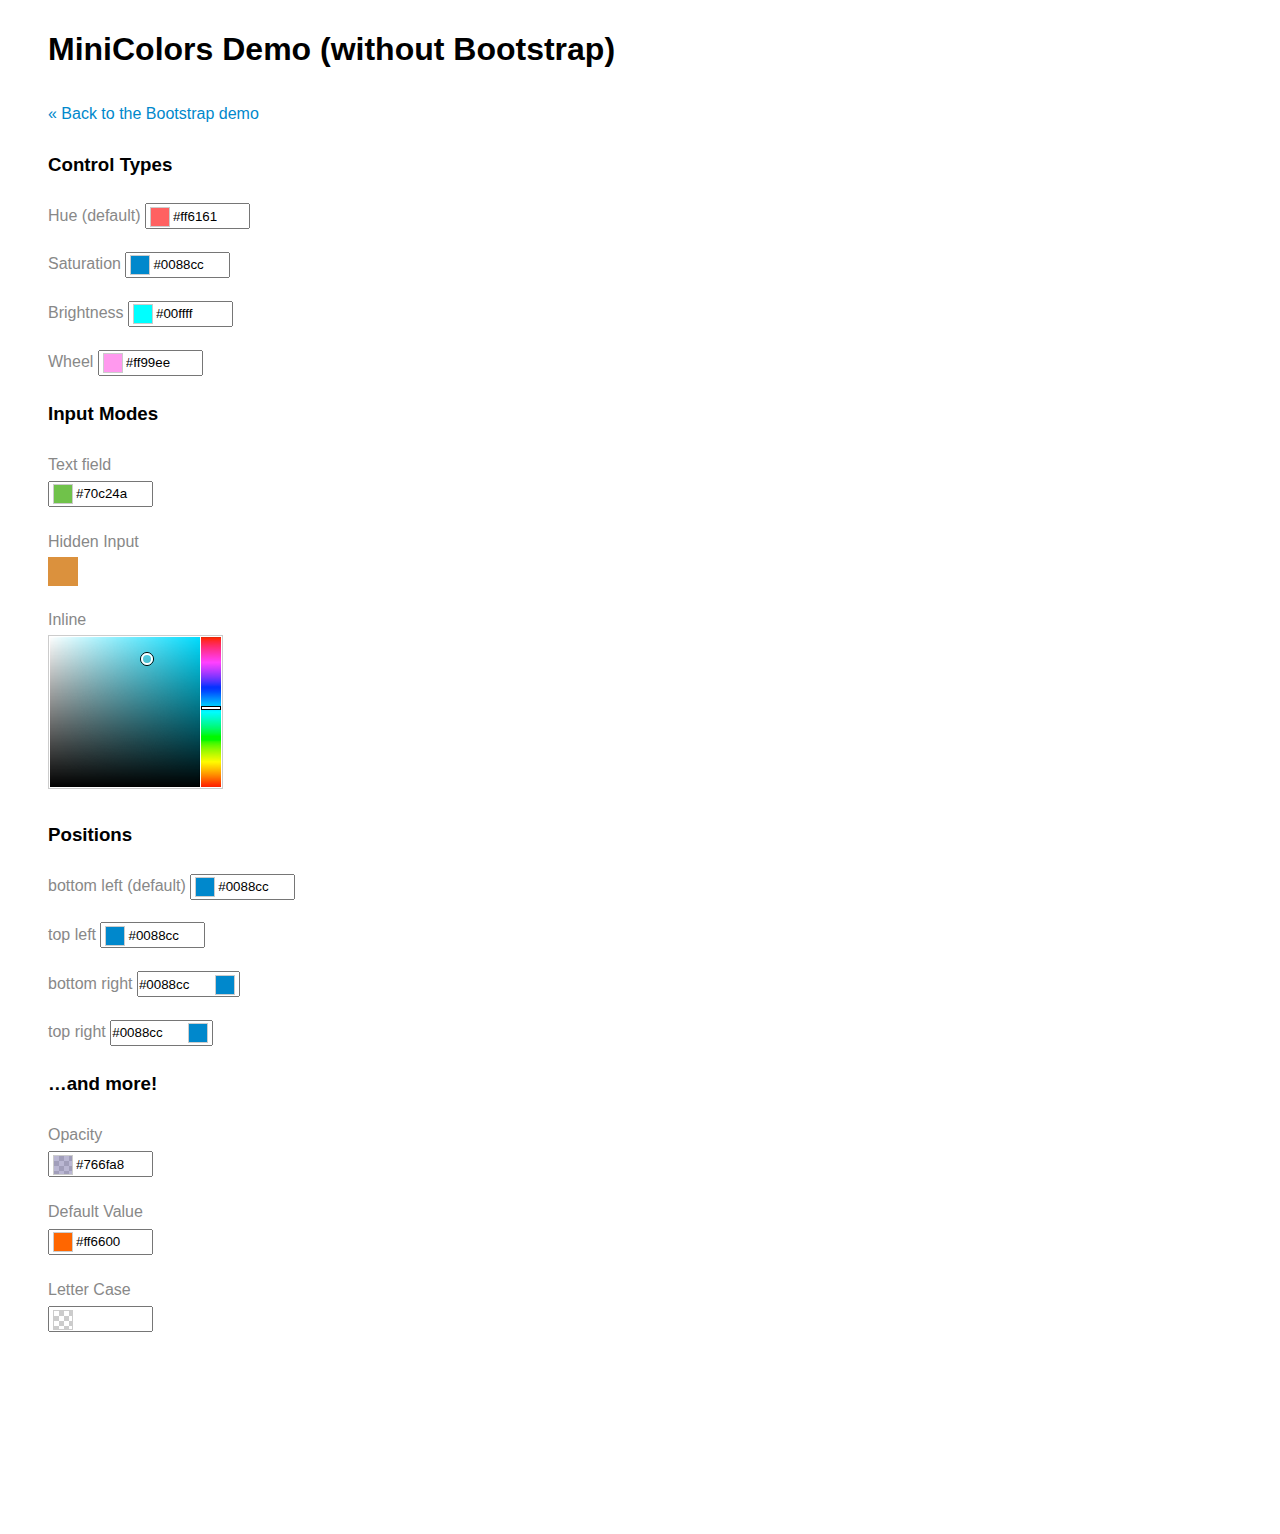
<file: src/jquery-minicolors/without-bootstrap.html>
<!doctype html>
<html>
<head>
	<title>jQuery MiniColors</title>
	<meta charset="utf-8">
	
	<!-- jQuery -->
	<script src="//ajax.googleapis.com/ajax/libs/jquery/1.10.2/jquery.min.js"></script>
	
	<!-- MiniColors -->
	<script src="jquery.minicolors.js"></script>
	<link rel="stylesheet" href="jquery.minicolors.css">
	
	<style>
		body {
			font: 16px sans-serif;
			line-height: 1.8;
			padding: 0 40px;
			margin-bottom: 200px;
		}
		a {
			color: #08c;
			text-decoration: none;
		}
		a:hover {
			text-decoration: underline;
		}
		.form-group {
			margin: 20px 0;
		}
		label {
			color: #888;
		}
	</style>
	
	<script>
		$(document).ready( function() {
			
            $('.demo').each( function() {
                //
                // Dear reader, it's actually very easy to initialize MiniColors. For example:
                //
                //  $(selector).minicolors();
                //
                // The way I've done it below is just for the demo, so don't get confused 
                // by it. Also, data- attributes aren't supported at this time. Again, 
                // they're only used for the purposes of this demo.
                //
				$(this).minicolors({
					control: $(this).attr('data-control') || 'hue',
					defaultValue: $(this).attr('data-defaultValue') || '',
					inline: $(this).attr('data-inline') === 'true',
					letterCase: $(this).attr('data-letterCase') || 'lowercase',
					opacity: $(this).attr('data-opacity'),
					position: $(this).attr('data-position') || 'bottom left',
					change: function(hex, opacity) {
						var log;
						try {
							log = hex ? hex : 'transparent';
							if( opacity ) log += ', ' + opacity;
							console.log(log);
						} catch(e) {}
					},
					theme: 'default'
				});
                
            });
			
		});
	</script>
</head>
<body>
	
	<h1>MiniColors Demo (without Bootstrap)</h1>
	<p>
		<a href="index.html">&laquo; Back to the Bootstrap demo</a>
	</p>
	
	<!-- Control Types -->
	<h3>Control Types</h3>
	<div class="form-group">
		<label for="hue-demo">Hue (default)</label>
		<input type="text" id="hue-demo" class="demo" data-control="hue" value="#ff6161">
	</div>
	<div class="form-group">
		<label for="saturation-demo">Saturation</label>
		<input type="text" id="saturation-demo" class="demo" data-control="saturation" value="#0088cc">
	</div>
	<div class="form-group">
		<label for="brightness-demo">Brightness</label>
		<input type="text" id="brightness-demo" class="demo" data-control="brightness" value="#00ffff">
	</div>
	<div class="form-group">
		<label for="wheel-demo">Wheel</label>
		<input type="text" id="wheel-demo" class="demo" data-control="wheel" value="#ff99ee">
	</div>
	
	<!-- Input modes -->
	<h3>Input Modes</h3>
	<div class="form-group">
		<label for="text-field">Text field</label>
		<br>
		<input type="text" id="text-field" class="demo" value="#70c24a">
	</div>
	<div class="form-group">
		<label for="hidden-input">Hidden Input</label>
		<br>
		<input type="hidden" id="hidden-input" class="demo" value="#db913d">
	</div>
	<div class="form-group">
		<label for="inline">Inline</label>
		<br>
		<input type="text" id="inline" class="demo" data-inline="true" value="#4fc8db">
	</div>
			
	<!-- Positions -->
	<h3>Positions</h3>
	<div class="form-group">
		<label for="position-bottom-left">bottom left (default)</label>
		<input type="text" id="position-bottom-left" class="demo" data-position="bottom left" value="#0088cc">
	</div>
	<div class="form-group">
		<label for="position-top-left">top left</label>
		<input type="text" id="position-top-left" class="demo" data-position="top left" value="#0088cc">
	</div>
	<div class="form-group">
		<label for="position-bottom-right">bottom right</label>
		<input type="text" id="position-bottom-right" class="demo" data-position="bottom right" value="#0088cc">
	</div>
	<div class="form-group">
		<label for="position-top-right">top right</label>
		<input type="text" id="position-top-right" class="demo" data-position="top right" value="#0088cc">
	</div>
			
	<!-- and more -->
	<h3>&hellip;and more!</h3>
	<div class="form-group">
		<label for="opacity">Opacity</label>
		<br>
		<input type="text" id="opacity" class="demo" data-opacity=".5" value="#766fa8">
	</div>
	<div class="form-group">
		<label for="default-value">Default Value</label>
		<br>
		<input type="text" id="default-value" class="demo" data-defaultValue="#ff6600">
	</div>
	<div class="form-group">
		<label for="letter-case">Letter Case</label>
		<br>
		<input type="text" id="letter-case" class="demo" data-letterCase="uppercase">
	</div>
	
</body>
</html>
</file>
